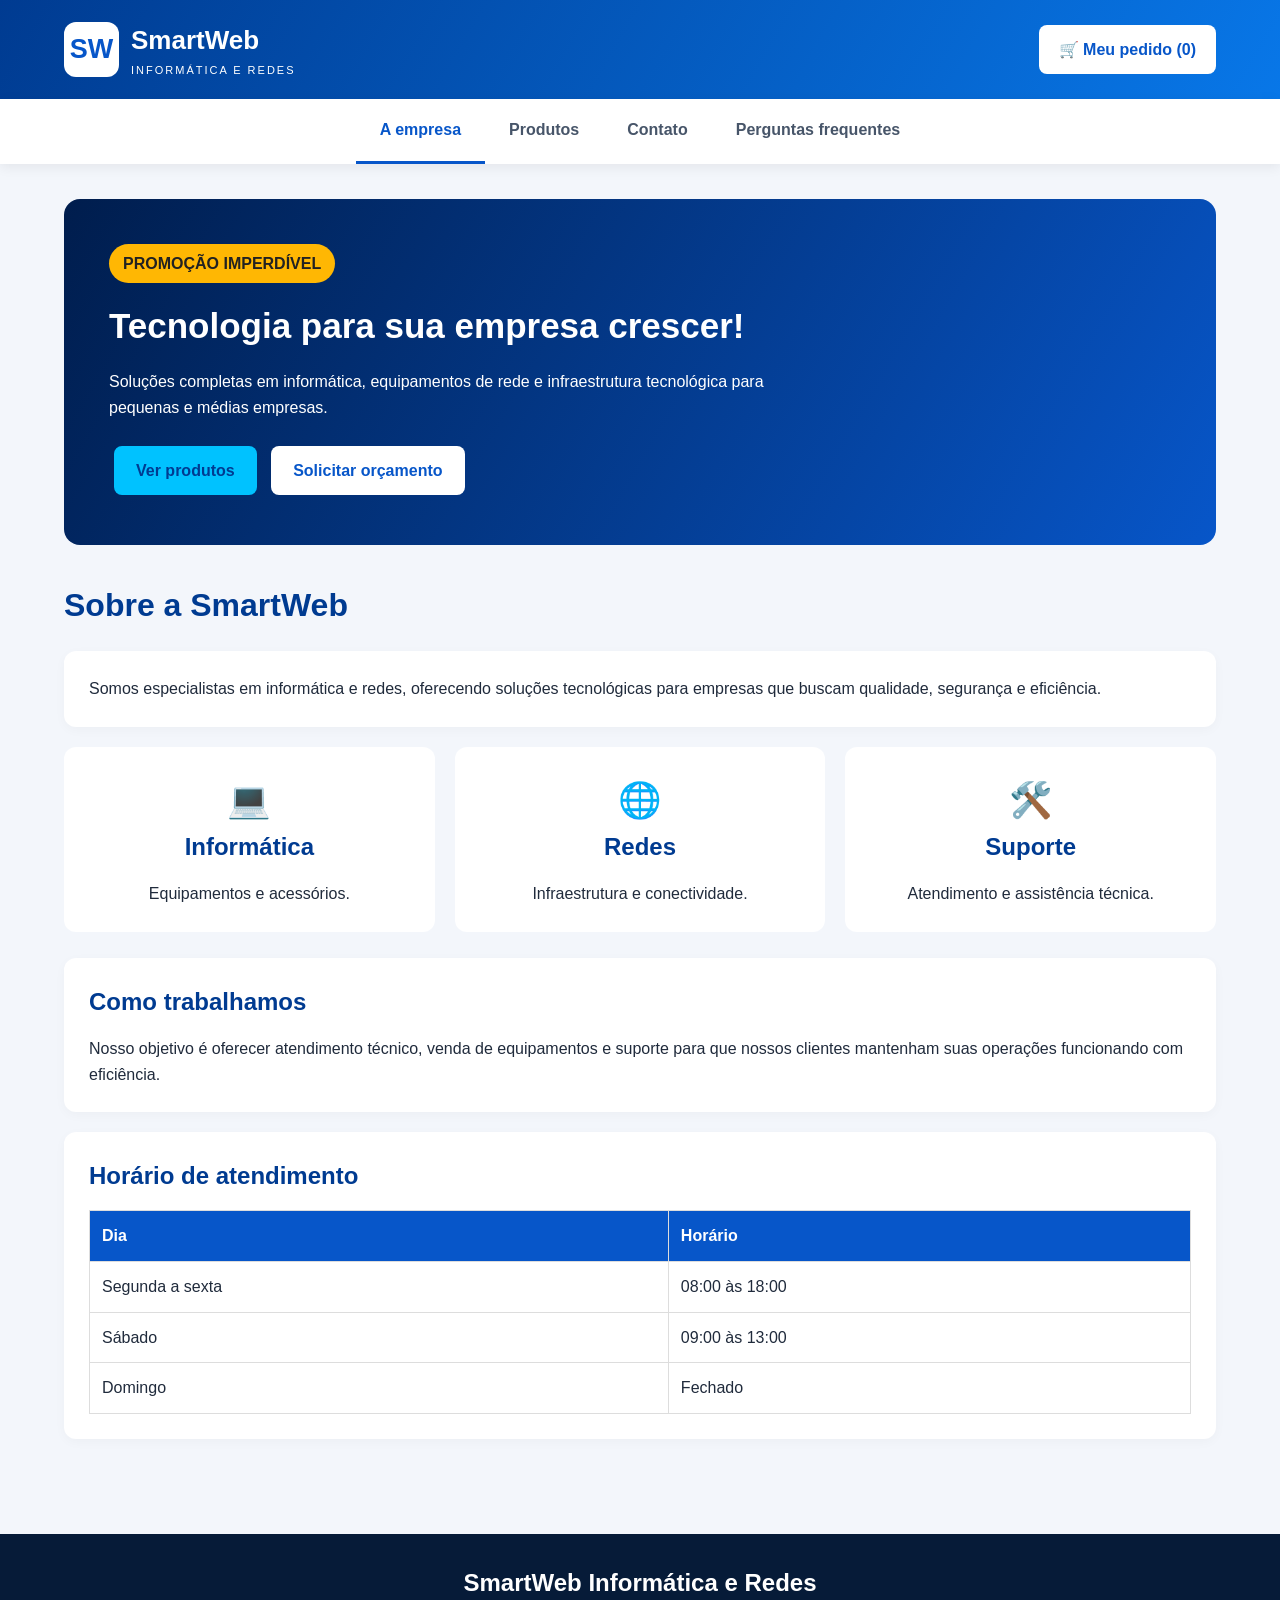
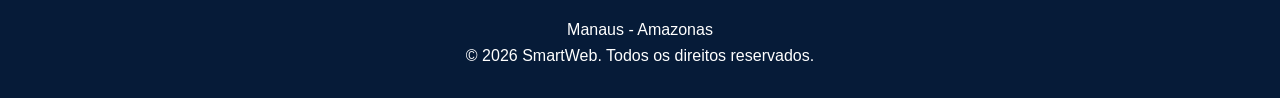
<file: index.html>
<!DOCTYPE html>
<html lang="pt-BR">

<head>
    <meta charset="UTF-8">
    <meta name="viewport" content="width=device-width, initial-scale=1.0">

    <title>SmartWeb | Informática e Redes</title>

    <meta name="description"
        content="SmartWeb Informática e Redes. Soluções tecnológicas, equipamentos e infraestrutura de redes em Manaus.">

    <style>

        /* =========================
           CONFIGURAÇÕES GERAIS
        ========================= */

        * {
            margin: 0;
            padding: 0;
            box-sizing: border-box;
        }

        :root {
            --primaria: #0756c9;
            --secundaria: #003b91;
            --destaque: #00c2ff;
            --fundo: #f3f6fb;
            --texto: #202b3c;
            --branco: #ffffff;
            --verde: #16a34a;
            --vermelho: #dc2626;
        }

        body {
            font-family: Arial, Helvetica, sans-serif;
            background: var(--fundo);
            color: var(--texto);
            line-height: 1.6;
        }

        button,
        input,
        textarea,
        select {
            font: inherit;
        }

        button {
            cursor: pointer;
        }

        .container {
            width: 90%;
            max-width: 1200px;
            margin: auto;
        }

        /* =========================
           CABEÇALHO
        ========================= */

        .topo {
            background: linear-gradient(
                120deg,
                #003b91,
                #0877e8
            );

            color: white;
            padding: 20px 0;
        }

        .topo-conteudo {
            display: flex;
            align-items: center;
            justify-content: space-between;
            gap: 20px;
        }

        .marca {
            display: flex;
            align-items: center;
            gap: 12px;
        }

        .logo {
            width: 55px;
            height: 55px;
            border-radius: 12px;
            background: white;
            color: var(--primaria);
            display: grid;
            place-items: center;
            font-size: 27px;
            font-weight: bold;
        }

        .logo-titulo {
            font-size: 26px;
            font-weight: bold;
        }

        .logo-subtitulo {
            display: block;
            font-size: 11px;
            letter-spacing: 2px;
        }

        .btn-pedido {
            background: white;
            color: var(--primaria);
            border: none;
            padding: 12px 20px;
            border-radius: 8px;
            font-weight: bold;
        }

        .btn-pedido:hover {
            background: #e5efff;
        }

        /* =========================
           MENU
        ========================= */

        nav {
            background: white;
            box-shadow: 0 3px 12px #00000012;
        }

        .menu-abas {
            display: flex;
            justify-content: center;
            flex-wrap: wrap;
            list-style: none;
        }

        .menu-abas button {
            background: transparent;
            border: none;
            padding: 18px 24px;
            font-weight: bold;
            color: #475569;
            border-bottom: 3px solid transparent;
        }

        .menu-abas button:hover,
        .menu-abas button.ativo {
            color: var(--primaria);
            border-bottom-color: var(--primaria);
        }

        /* =========================
           CONTEÚDO
        ========================= */

        main {
            min-height: 650px;
            padding: 35px 0;
        }

        .aba {
            display: none;
            animation: aparecer .3s ease;
        }

        .aba.ativa {
            display: block;
        }

        @keyframes aparecer {
            from {
                opacity: 0;
                transform: translateY(10px);
            }

            to {
                opacity: 1;
                transform: translateY(0);
            }
        }

        h1 {
            font-size: 32px;
            margin-bottom: 20px;
            color: var(--secundaria);
        }

        h2 {
            margin-bottom: 15px;
            color: var(--secundaria);
        }

        /* =========================
           BANNER PROMOCIONAL
        ========================= */

        .banner {
            background: linear-gradient(
                120deg,
                #001d4d,
                #0756c9
            );

            color: white;
            padding: 45px;
            border-radius: 16px;
            margin-bottom: 35px;
        }

        .banner h1 {
            color: white;
            font-size: 35px;
            margin: 15px 0;
        }

        .banner p {
            max-width: 700px;
            margin-bottom: 20px;
        }

        .badge {
            display: inline-block;
            background: #ffb703;
            color: #222;
            padding: 7px 14px;
            border-radius: 20px;
            font-weight: bold;
        }

        .botao {
            border: none;
            padding: 12px 22px;
            border-radius: 8px;
            font-weight: bold;
            margin: 5px;
        }

        .botao-primario {
            background: var(--destaque);
            color: #003b91;
        }

        .botao-secundario {
            background: white;
            color: var(--primaria);
        }

        /* =========================
           EMPRESA
        ========================= */

        .cartao-info {
            background: white;
            padding: 25px;
            border-radius: 12px;
            margin-bottom: 20px;
            box-shadow: 0 3px 12px #00000008;
        }

        .grade-info {
            display: grid;
            grid-template-columns: repeat(3, 1fr);
            gap: 20px;
            margin-top: 20px;
        }

        .info-item {
            background: white;
            padding: 25px;
            border-radius: 12px;
            text-align: center;
        }

        .info-item span {
            font-size: 35px;
        }

        .tabela-horarios {
            width: 100%;
            border-collapse: collapse;
        }

        .tabela-horarios th,
        .tabela-horarios td {
            border: 1px solid #ddd;
            padding: 12px;
            text-align: left;
        }

        .tabela-horarios th {
            background: var(--primaria);
            color: white;
        }

        /* =========================
           CATÁLOGO
        ========================= */

        .controles {
            background: white;
            padding: 20px;
            border-radius: 12px;
            display: grid;
            grid-template-columns: 2fr 1fr 1fr;
            gap: 15px;
            margin-bottom: 25px;
        }

        .controles input,
        .controles select {
            width: 100%;
            padding: 12px;
            border: 1px solid #cbd5e1;
            border-radius: 7px;
            margin-top: 5px;
        }

        .grade-produtos {
            display: grid;
            grid-template-columns: repeat(3, 1fr);
            gap: 22px;
        }

        .produto {
            background: white;
            border-radius: 12px;
            padding: 20px;
            box-shadow: 0 3px 15px #00000010;
            transition: .3s;
        }

        .produto:hover {
            transform: translateY(-5px);
            box-shadow: 0 8px 20px #00000018;
        }

        .produto-imagem {
            height: 150px;
            background: #eaf2ff;
            border-radius: 10px;
            display: grid;
            place-items: center;
            font-size: 65px;
            margin-bottom: 15px;
        }

        .produto h3 {
            color: var(--secundaria);
            margin-bottom: 8px;
        }

        .categoria {
            display: inline-block;
            background: #e0edff;
            color: var(--primaria);
            padding: 4px 10px;
            border-radius: 20px;
            font-size: 12px;
            margin-bottom: 10px;
        }

        .preco {
            font-size: 23px;
            color: var(--verde);
            font-weight: bold;
            margin: 15px 0;
        }

        .btn-adicionar {
            background: var(--primaria);
            color: white;
            border: none;
            width: 100%;
            padding: 12px;
            border-radius: 7px;
            font-weight: bold;
        }

        .btn-adicionar:hover {
            background: var(--secundaria);
        }

        /* =========================
           RESUMO DO PEDIDO
        ========================= */

        .resumo {
            background: white;
            padding: 20px;
            border-radius: 12px;
            margin-top: 30px;
            display: flex;
            justify-content: space-between;
            align-items: center;
            flex-wrap: wrap;
            gap: 15px;
        }

        /* =========================
           CONTATO
        ========================= */

        .contato-layout {
            display: grid;
            grid-template-columns: 2fr 1fr;
            gap: 25px;
        }

        form,
        .canais {
            background: white;
            padding: 25px;
            border-radius: 12px;
        }

        .campo {
            margin-bottom: 18px;
        }

        .campo label {
            display: block;
            font-weight: bold;
            margin-bottom: 7px;
        }

        .campo input,
        .campo textarea {
            width: 100%;
            padding: 12px;
            border: 1px solid #cbd5e1;
            border-radius: 7px;
        }

        .campo textarea {
            min-height: 120px;
            resize: vertical;
        }

        .erro {
            color: var(--vermelho);
            font-size: 13px;
        }

        .btn-enviar {
            background: var(--primaria);
            color: white;
            border: none;
            padding: 13px 25px;
            border-radius: 7px;
        }

        .canais ul {
            list-style: none;
        }

        .canais li {
            padding: 12px 0;
            border-bottom: 1px solid #eee;
        }

        .btn-copiar {
            color: var(--primaria);
            border: none;
            background: transparent;
            margin-left: 8px;
        }

        /* =========================
           FAQ
        ========================= */

        .faq-item {
            background: white;
            padding: 20px;
            border-radius: 10px;
            margin-bottom: 12px;
        }

        .faq-item summary {
            cursor: pointer;
            font-weight: bold;
            color: var(--secundaria);
        }

        .faq-item p {
            margin-top: 12px;
        }

        /* =========================
           CARRINHO
        ========================= */

        .backdrop {
            position: fixed;
            inset: 0;
            background: #0009;
            z-index: 10;
        }

        .carrinho {
            position: fixed;
            right: 0;
            top: 0;
            width: 380px;
            max-width: 100%;
            height: 100vh;
            background: white;
            z-index: 11;
            padding: 25px;
            overflow-y: auto;
            box-shadow: -5px 0 20px #0002;
        }

        .carrinho-topo {
            display: flex;
            justify-content: space-between;
            align-items: center;
            margin-bottom: 25px;
        }

        .btn-fechar {
            border: none;
            background: transparent;
            font-size: 25px;
        }

        .item-carrinho {
            padding: 15px 0;
            border-bottom: 1px solid #ddd;
        }

        .item-carrinho button {
            background: #fee2e2;
            color: #b91c1c;
            border: none;
            padding: 6px 10px;
            border-radius: 5px;
            margin-top: 8px;
        }

        .total-carrinho {
            font-size: 22px;
            margin: 25px 0;
        }

        .btn-finalizar {
            width: 100%;
            background: var(--verde);
            color: white;
            border: none;
            padding: 13px;
            border-radius: 8px;
            font-weight: bold;
        }

        .btn-limpar {
            width: 100%;
            background: #fee2e2;
            color: #b91c1c;
            border: none;
            padding: 12px;
            border-radius: 8px;
            margin-top: 10px;
        }

        [hidden] {
            display: none !important;
        }

        /* =========================
           RODAPÉ
        ========================= */

        footer {
            background: #061b38;
            color: white;
            text-align: center;
            padding: 30px 15px;
            margin-top: 40px;
        }

        /* =========================
           RESPONSIVIDADE
        ========================= */

        @media(max-width: 850px) {

            .grade-produtos {
                grid-template-columns: repeat(2, 1fr);
            }

            .controles {
                grid-template-columns: 1fr;
            }

            .grade-info {
                grid-template-columns: 1fr;
            }

        }

        @media(max-width: 600px) {

            .topo-conteudo {
                flex-direction: column;
            }

            .menu-abas button {
                padding: 12px;
                font-size: 13px;
            }

            .banner {
                padding: 25px;
            }

            .banner h1 {
                font-size: 26px;
            }

            .grade-produtos {
                grid-template-columns: 1fr;
            }

            .contato-layout {
                grid-template-columns: 1fr;
            }

            .resumo {
                flex-direction: column;
                align-items: flex-start;
            }

        }

    </style>
</head>

<body>

    <!-- CABEÇALHO -->

    <header class="topo">

        <div class="container topo-conteudo">

            <div class="marca">

                <div class="logo">SW</div>

                <div>
                    <div class="logo-titulo">SmartWeb</div>
                    <span class="logo-subtitulo">
                        INFORMÁTICA E REDES
                    </span>
                </div>

            </div>

            <button class="btn-pedido" id="abrir-carrinho">
                🛒 Meu pedido (<span id="quantidade">0</span>)
            </button>

        </div>

    </header>

    <!-- MENU -->

    <nav aria-label="Navegação principal">

        <ul class="menu-abas">

            <li>
                <button class="ativo" data-aba="empresa">
                    A empresa
                </button>
            </li>

            <li>
                <button data-aba="produtos">
                    Produtos
                </button>
            </li>

            <li>
                <button data-aba="contato">
                    Contato
                </button>
            </li>

            <li>
                <button data-aba="faq">
                    Perguntas frequentes
                </button>
            </li>

        </ul>

    </nav>

    <main class="container">

        <!-- EMPRESA -->

        <section class="aba ativa" id="empresa">

            <div class="banner">

                <span class="badge">
                    PROMOÇÃO IMPERDÍVEL
                </span>

                <h1>
                    Tecnologia para sua empresa crescer!
                </h1>

                <p>
                    Soluções completas em informática,
                    equipamentos de rede e infraestrutura
                    tecnológica para pequenas e médias empresas.
                </p>

                <button class="botao botao-primario"
                    data-ir="produtos">
                    Ver produtos
                </button>

                <button class="botao botao-secundario"
                    data-ir="contato">
                    Solicitar orçamento
                </button>

            </div>

            <h1>Sobre a SmartWeb</h1>

            <div class="cartao-info">

                <p>
                    Somos especialistas em informática e redes,
                    oferecendo soluções tecnológicas para
                    empresas que buscam qualidade, segurança
                    e eficiência.
                </p>

            </div>

            <div class="grade-info">

                <div class="info-item">
                    <span>💻</span>
                    <h2>Informática</h2>
                    <p>Equipamentos e acessórios.</p>
                </div>

                <div class="info-item">
                    <span>🌐</span>
                    <h2>Redes</h2>
                    <p>Infraestrutura e conectividade.</p>
                </div>

                <div class="info-item">
                    <span>🛠️</span>
                    <h2>Suporte</h2>
                    <p>Atendimento e assistência técnica.</p>
                </div>

            </div>

            <br>

            <div class="cartao-info">

                <h2>Como trabalhamos</h2>

                <p>
                    Nosso objetivo é oferecer atendimento técnico,
                    venda de equipamentos e suporte para que
                    nossos clientes mantenham suas operações
                    funcionando com eficiência.
                </p>

            </div>

            <div class="cartao-info">

                <h2>Horário de atendimento</h2>

                <table class="tabela-horarios">

                    <thead>
                        <tr>
                            <th>Dia</th>
                            <th>Horário</th>
                        </tr>
                    </thead>

                    <tbody>
                        <tr>
                            <td>Segunda a sexta</td>
                            <td>08:00 às 18:00</td>
                        </tr>

                        <tr>
                            <td>Sábado</td>
                            <td>09:00 às 13:00</td>
                        </tr>

                        <tr>
                            <td>Domingo</td>
                            <td>Fechado</td>
                        </tr>
                    </tbody>

                </table>

            </div>

        </section>

        <!-- PRODUTOS -->

        <section class="aba" id="produtos">

            <h1>Catálogo de produtos</h1>

            <div class="controles">

                <div>
                    <label for="busca">Buscar produto</label>
                    <input type="search"
                        id="busca"
                        placeholder="Digite o nome do produto">
                </div>

                <div>
                    <label for="categoria">Categoria</label>

                    <select id="categoria">

                        <option value="todos">Todas</option>
                        <option value="Redes">Redes</option>
                        <option value="Informática">Informática</option>
                        <option value="Acessórios">Acessórios</option>

                    </select>
                </div>

                <div>
                    <label for="ordenar">Ordenar por</label>

                    <select id="ordenar">

                        <option value="relevancia">Relevância</option>
                        <option value="menor">Menor preço</option>
                        <option value="maior">Maior preço</option>

                    </select>
                </div>

            </div>

            <p id="resultado-busca" aria-live="polite"></p>

            <div class="grade-produtos" id="lista-produtos"></div>

            <div class="resumo">

                <span>
                    🛒 <span id="resumo-quantidade">0</span>
                    itens no pedido
                </span>

                <strong>
                    Total: <span id="resumo-total">R$ 0,00</span>
                </strong>

                <button class="botao botao-primario"
                    id="ver-pedido">
                    Ver pedido
                </button>

            </div>

        </section>

        <!-- CONTATO -->

        <section class="aba" id="contato">

            <h1>Entre em contato</h1>

            <div class="contato-layout">

                <form id="form-contato">

                    <div class="campo">

                        <label for="nome">Nome *</label>

                        <input type="text"
                            id="nome"
                            required>

                        <span class="erro" id="erro-nome"></span>

                    </div>

                    <div class="campo">

                        <label for="email">E-mail *</label>

                        <input type="email"
                            id="email"
                            required>

                        <span class="erro" id="erro-email"></span>

                    </div>

                    <div class="campo">

                        <label for="mensagem">Mensagem *</label>

                        <textarea id="mensagem"
                            required></textarea>

                        <span class="erro"
                            id="erro-mensagem"></span>

                    </div>

                    <button class="btn-enviar" type="submit">
                        Enviar mensagem
                    </button>

                    <p id="resultado-form"
                        aria-live="polite"></p>

                </form>

                <aside class="canais">

                    <h2>Nossos canais</h2>

                    <ul>

                        <li>
                            📱 <span id="telefone">
                                (92) 99999-0000
                            </span>

                            <button class="btn-copiar"
                                data-copiar="telefone">
                                Copiar
                            </button>
                        </li>

                        <li>
                            ☎️ <span id="fixo">
                                (92) 3333-0000
                            </span>

                            <button class="btn-copiar"
                                data-copiar="fixo">
                                Copiar
                            </button>
                        </li>

                        <li>
                            ✉️ <span id="email-contato">
                                contato@smartwebinformatica.com.br
                            </span>

                            <button class="btn-copiar"
                                data-copiar="email-contato">
                                Copiar
                            </button>
                        </li>

                    </ul>

                    <p id="aviso-copia"
                        aria-live="polite"></p>

                </aside>

            </div>

        </section>

        <!-- FAQ -->

        <section class="aba" id="faq">

            <h1>Perguntas frequentes</h1>

            <p>
                Clique em uma pergunta para visualizar a resposta.
            </p>

            <br>

            <details class="faq-item">

                <summary>
                    Vocês fazem instalação de redes?
                </summary>

                <p>
                    Sim! Realizamos projetos e instalações
                    de infraestrutura de redes.
                </p>

            </details>

            <details class="faq-item">

                <summary>
                    Qual o prazo de entrega?
                </summary>

                <p>
                    O prazo depende da disponibilidade
                    do produto em estoque.
                </p>

            </details>

            <details class="faq-item">

                <summary>
                    Vocês emitem orçamento formal?
                </summary>

                <p>
                    Sim! Emitimos orçamentos formais
                    com condições de pagamento.
                </p>

            </details>

            <details class="faq-item">

                <summary>
                    Vocês atendem empresas?
                </summary>

                <p>
                    Sim! Nosso atendimento é direcionado
                    principalmente a pequenas e médias empresas.
                </p>

            </details>

            <details class="faq-item">

                <summary>
                    Os produtos possuem garantia?
                </summary>

                <p>
                    Sim! A garantia varia conforme
                    o fabricante e o produto adquirido.
                </p>

            </details>

            <details class="faq-item">

                <summary>
                    Posso solicitar atendimento técnico?
                </summary>

                <p>
                    Sim! Entre em contato para consultar
                    os serviços disponíveis.
                </p>

            </details>

            <details class="faq-item">

                <summary>
                    Vocês trabalham com equipamentos de rede?
                </summary>

                <p>
                    Sim! Trabalhamos com switches,
                    roteadores, cabos e acessórios.
                </p>

            </details>

            <details class="faq-item">

                <summary>
                    Como posso solicitar um pedido?
                </summary>

                <p>
                    Acesse o catálogo, adicione os produtos
                    desejados ao carrinho e solicite seu pedido.
                </p>

            </details>

        </section>

    </main>

    <!-- RODAPÉ -->

    <footer>

        <h2 style="color:white">SmartWeb Informática e Redes</h2>

        <p>Manaus - Amazonas</p>

        <p>
            © <span id="ano"></span>
            SmartWeb. Todos os direitos reservados.
        </p>

    </footer>

    <!-- CARRINHO -->

    <div class="backdrop"
        id="backdrop"
        hidden>
    </div>

    <aside class="carrinho"
        id="carrinho"
        role="dialog"
        aria-modal="true"
        aria-labelledby="titulo-carrinho"
        hidden>

        <div class="carrinho-topo">

            <h2 id="titulo-carrinho">Meu pedido</h2>

            <button class="btn-fechar"
                id="fechar-carrinho"
                aria-label="Fechar carrinho">
                ✕
            </button>

        </div>

        <div id="itens-carrinho"></div>

        <div class="total-carrinho">

            Total:
            <strong id="total-carrinho">
                R$ 0,00
            </strong>

        </div>

        <button class="btn-finalizar"
            id="finalizar">
            Solicitar pedido
        </button>

        <button class="btn-limpar"
            id="limpar">
            Limpar pedido
        </button>

    </aside>

    <script>

        /* =========================
           DADOS DOS PRODUTOS
        ========================= */

        const produtos = [

            {
                id: 1,
                nome: "Switch Gigabit 24 portas",
                categoria: "Redes",
                preco: 899.90,
                icone: "🌐",
                descricao: "Switch para infraestrutura de rede."
            },

            {
                id: 2,
                nome: "Roteador Wi-Fi 6",
                categoria: "Redes",
                preco: 459.90,
                icone: "📡",
                descricao: "Conectividade sem fio de alta velocidade."
            },

            {
                id: 3,
                nome: "Access Point",
                categoria: "Redes",
                preco: 349.90,
                icone: "📶",
                descricao: "Ponto de acesso para redes sem fio."
            },

            {
                id: 4,
                nome: "Teclado USB",
                categoria: "Informática",
                preco: 79.90,
                icone: "⌨️",
                descricao: "Teclado para computadores."
            },

            {
                id: 5,
                nome: "Mouse óptico",
                categoria: "Acessórios",
                preco: 39.90,
                icone: "🖱️",
                descricao: "Mouse óptico com conexão USB."
            },

            {
                id: 6,
                nome: "Cabo de rede CAT6",
                categoria: "Acessórios",
                preco: 29.90,
                icone: "🔌",
                descricao: "Cabo para conexão de rede."
            },

            {
                id: 7,
                nome: "SSD 480GB",
                categoria: "Informática",
                preco: 299.90,
                icone: "💾",
                descricao: "Armazenamento de alta velocidade."
            },

            {
                id: 8,
                nome: "Memória RAM 8GB",
                categoria: "Informática",
                preco: 189.90,
                icone: "🧩",
                descricao: "Memória para computadores."
            },

            {
                id: 9,
                nome: "Conector RJ45",
                categoria: "Acessórios",
                preco: 2.50,
                icone: "🔗",
                descricao: "Conector para cabos de rede."
            }

        ];

        /* =========================
           VARIÁVEIS
        ========================= */

        let pedido = [];

        const listaProdutos =
            document.getElementById("lista-produtos");

        const carrinho =
            document.getElementById("carrinho");

        const backdrop =
            document.getElementById("backdrop");

        const formatarMoeda = valor =>
            valor.toLocaleString("pt-BR", {
                style: "currency",
                currency: "BRL"
            });

        /* =========================
           NAVEGAÇÃO
        ========================= */

        function abrirAba(nome) {

            document.querySelectorAll(".aba").forEach(aba => {
                aba.classList.remove("ativa");
            });

            document.querySelectorAll(".menu-abas button").forEach(botao => {
                botao.classList.remove("ativo");
            });

            document.getElementById(nome).classList.add("ativa");

            const botao = document.querySelector(
                `[data-aba="${nome}"]`
            );

            if (botao) {
                botao.classList.add("ativo");
            }

            window.scrollTo({
                top: 0,
                behavior: "smooth"
            });

        }

        document.querySelectorAll("[data-aba]").forEach(botao => {

            botao.addEventListener("click", () => {
                abrirAba(botao.dataset.aba);
            });

        });

        document.querySelectorAll("[data-ir]").forEach(botao => {

            botao.addEventListener("click", () => {
                abrirAba(botao.dataset.ir);
            });

        });

        /* =========================
           EXIBIR PRODUTOS
        ========================= */

        function mostrarProdutos() {

            const busca = document
                .getElementById("busca")
                .value.toLowerCase();

            const categoria = document
                .getElementById("categoria")
                .value;

            const ordenar = document
                .getElementById("ordenar")
                .value;

            let filtrados = produtos.filter(produto => {

                const nomeEncontrado =
                    produto.nome.toLowerCase().includes(busca);

                const categoriaEncontrada =
                    categoria === "todos" ||
                    produto.categoria === categoria;

                return nomeEncontrado && categoriaEncontrada;

            });

            if (ordenar === "menor") {
                filtrados.sort((a, b) => a.preco - b.preco);
            }

            if (ordenar === "maior") {
                filtrados.sort((a, b) => b.preco - a.preco);
            }

            document.getElementById("resultado-busca").textContent =
                `${filtrados.length} produto(s) encontrado(s).`;

            listaProdutos.innerHTML = "";

            filtrados.forEach(produto => {

                const card = document.createElement("article");

                card.className = "produto";

                const imagem = document.createElement("div");
                imagem.className = "produto-imagem";
                imagem.setAttribute("aria-hidden", "true");
                imagem.textContent = produto.icone;

                const titulo = document.createElement("h3");
                titulo.textContent = produto.nome;

                const categoriaElemento = document.createElement("span");
                categoriaElemento.className = "categoria";
                categoriaElemento.textContent = produto.categoria;

                const descricao = document.createElement("p");
                descricao.textContent = produto.descricao;

                const preco = document.createElement("p");
                preco.className = "preco";
                preco.textContent = formatarMoeda(produto.preco);

                const botao = document.createElement("button");
                botao.className = "btn-adicionar";
                botao.textContent = "Adicionar ao pedido";

                botao.addEventListener("click", () => {
                    adicionarProduto(produto.id);
                });

                card.append(
                    imagem,
                    titulo,
                    categoriaElemento,
                    descricao,
                    preco,
                    botao
                );

                listaProdutos.appendChild(card);

            });

        }

        document.getElementById("busca")
            .addEventListener("input", mostrarProdutos);

        document.getElementById("categoria")
            .addEventListener("change", mostrarProdutos);

        document.getElementById("ordenar")
            .addEventListener("change", mostrarProdutos);

        /* =========================
           ADICIONAR PRODUTO
        ========================= */

        function adicionarProduto(id) {

            const produto = produtos.find(p => p.id === id);

            const existente = pedido.find(p => p.id === id);

            if (existente) {
                existente.quantidade++;
            } else {
                pedido.push({
                    ...produto,
                    quantidade: 1
                });
            }

            atualizarCarrinho();

        }

        /* =========================
           REMOVER PRODUTO
        ========================= */

        function removerProduto(id) {

            pedido = pedido.filter(p => p.id !== id);

            atualizarCarrinho();

        }

        /* =========================
           ATUALIZAR CARRINHO
        ========================= */

        function atualizarCarrinho() {

            const quantidade = pedido.reduce(
                (total, produto) => total + produto.quantidade,
                0
            );

            const total = pedido.reduce(
                (soma, produto) =>
                    soma + produto.preco * produto.quantidade,
                0
            );

            document.getElementById("quantidade").textContent =
                quantidade;

            document.getElementById("resumo-quantidade").textContent =
                quantidade;

            document.getElementById("resumo-total").textContent =
                formatarMoeda(total);

            document.getElementById("total-carrinho").textContent =
                formatarMoeda(total);

            const lista = document.getElementById("itens-carrinho");

            lista.innerHTML = "";

            if (pedido.length === 0) {

                lista.textContent = "Seu pedido está vazio.";

            }

            pedido.forEach(produto => {

                const item = document.createElement("div");
                item.className = "item-carrinho";

                const nome = document.createElement("strong");
                nome.textContent = produto.nome;

                const detalhes = document.createElement("p");
                detalhes.textContent =
                    `${produto.quantidade} x ${formatarMoeda(produto.preco)}`;

                const botao = document.createElement("button");
                botao.textContent = "Remover";

                botao.addEventListener("click", () => {
                    removerProduto(produto.id);
                });

                item.append(nome, detalhes, botao);

                lista.appendChild(item);

            });

        }

        /* =========================
           ABRIR E FECHAR CARRINHO
        ========================= */

        function abrirCarrinho() {

            carrinho.hidden = false;
            backdrop.hidden = false;

            document.getElementById("abrir-carrinho")
                .setAttribute("aria-expanded", "true");

            document.getElementById("fechar-carrinho")
                .focus();

        }

        function fecharCarrinho() {

            carrinho.hidden = true;
            backdrop.hidden = true;

            document.getElementById("abrir-carrinho")
                .setAttribute("aria-expanded", "false");

            document.getElementById("abrir-carrinho")
                .focus();

        }

        document.getElementById("abrir-carrinho")
            .addEventListener("click", abrirCarrinho);

        document.getElementById("ver-pedido")
            .addEventListener("click", abrirCarrinho);

        document.getElementById("fechar-carrinho")
            .addEventListener("click", fecharCarrinho);

        backdrop.addEventListener("click", fecharCarrinho);

        document.addEventListener("keydown", evento => {

            if (evento.key === "Escape" && !carrinho.hidden) {
                fecharCarrinho();
            }

        });

        /* =========================
           LIMPAR PEDIDO
        ========================= */

        document.getElementById("limpar")
            .addEventListener("click", () => {

                if (pedido.length === 0) return;

                if (confirm("Deseja realmente limpar seu pedido?")) {

                    pedido = [];

                    atualizarCarrinho();

                }

            });

        /* =========================
           FINALIZAR PEDIDO
        ========================= */

        document.getElementById("finalizar")
            .addEventListener("click", () => {

                if (pedido.length === 0) {

                    alert("Adicione produtos ao pedido primeiro.");

                    return;

                }

                const total = pedido.reduce(
                    (soma, produto) =>
                        soma + produto.preco * produto.quantidade,
                    0
                );

                let mensagem = "Olá! Gostaria de solicitar um orçamento:\n\n";

                pedido.forEach(produto => {

                    mensagem +=
                        `${produto.nome} - Quantidade: ${produto.quantidade}\n`;

                });

                mensagem += `\nTotal: ${formatarMoeda(total)}`;

                mensagem += "\n\nAguardo retorno!";

                const telefone = "5592999990000";

                const url =
                    `https://wa.me/${telefone}?text=${encodeURIComponent(mensagem)}`;

                window.open(url, "_blank", "noopener,noreferrer");

            });

        /* =========================
           FORMULÁRIO DE CONTATO
        ========================= */

        document.getElementById("form-contato")
            .addEventListener("submit", evento => {

                evento.preventDefault();

                const nome =
                    document.getElementById("nome").value.trim();

                const email =
                    document.getElementById("email").value.trim();

                const mensagem =
                    document.getElementById("mensagem").value.trim();

                let valido = true;

                document.querySelectorAll(".erro").forEach(elemento => {
                    elemento.textContent = "";
                });

                if (nome.length < 3) {

                    document.getElementById("erro-nome")
                        .textContent = "Informe um nome válido.";

                    valido = false;

                }

                if (!/^[^\s@]+@[^\s@]+\.[^\s@]+$/.test(email)) {

                    document.getElementById("erro-email")
                        .textContent = "Informe um e-mail válido.";

                    valido = false;

                }

                if (mensagem.length < 10) {

                    document.getElementById("erro-mensagem")
                        .textContent = "A mensagem deve ter pelo menos 10 caracteres.";

                    valido = false;

                }

                if (!valido) return;

                const assunto = encodeURIComponent(
                    "Contato pelo site SmartWeb"
                );

                const corpo = encodeURIComponent(
                    `Nome: ${nome}\nE-mail: ${email}\n\nMensagem:\n${mensagem}`
                );

                document.getElementById("resultado-form").textContent =
                    "Abrindo seu aplicativo de e-mail...";

                window.location.href =
                    `mailto:contato@smartwebinformatica.com.br?subject=${assunto}&body=${corpo}`;

            });

        /* =========================
           COPIAR CONTATOS
        ========================= */

        document.querySelectorAll("[data-copiar]")
            .forEach(botao => {

                botao.addEventListener("click", async () => {

                    const elemento = document.getElementById(
                        botao.dataset.copiar
                    );

                    try {

                        await navigator.clipboard.writeText(
                            elemento.textContent.trim()
                        );

                        document.getElementById("aviso-copia")
                            .textContent = "Informação copiada!";

                    } catch {

                        document.getElementById("aviso-copia")
                            .textContent = "Não foi possível copiar automaticamente.";

                    }

                });

            });

        /* =========================
           ANO AUTOMÁTICO
        ========================= */

        document.getElementById("ano").textContent =
            new Date().getFullYear();

        /* =========================
           INICIALIZAÇÃO
        ========================= */

        mostrarProdutos();

        atualizarCarrinho();

    </script>

</body>
</html>
</file>
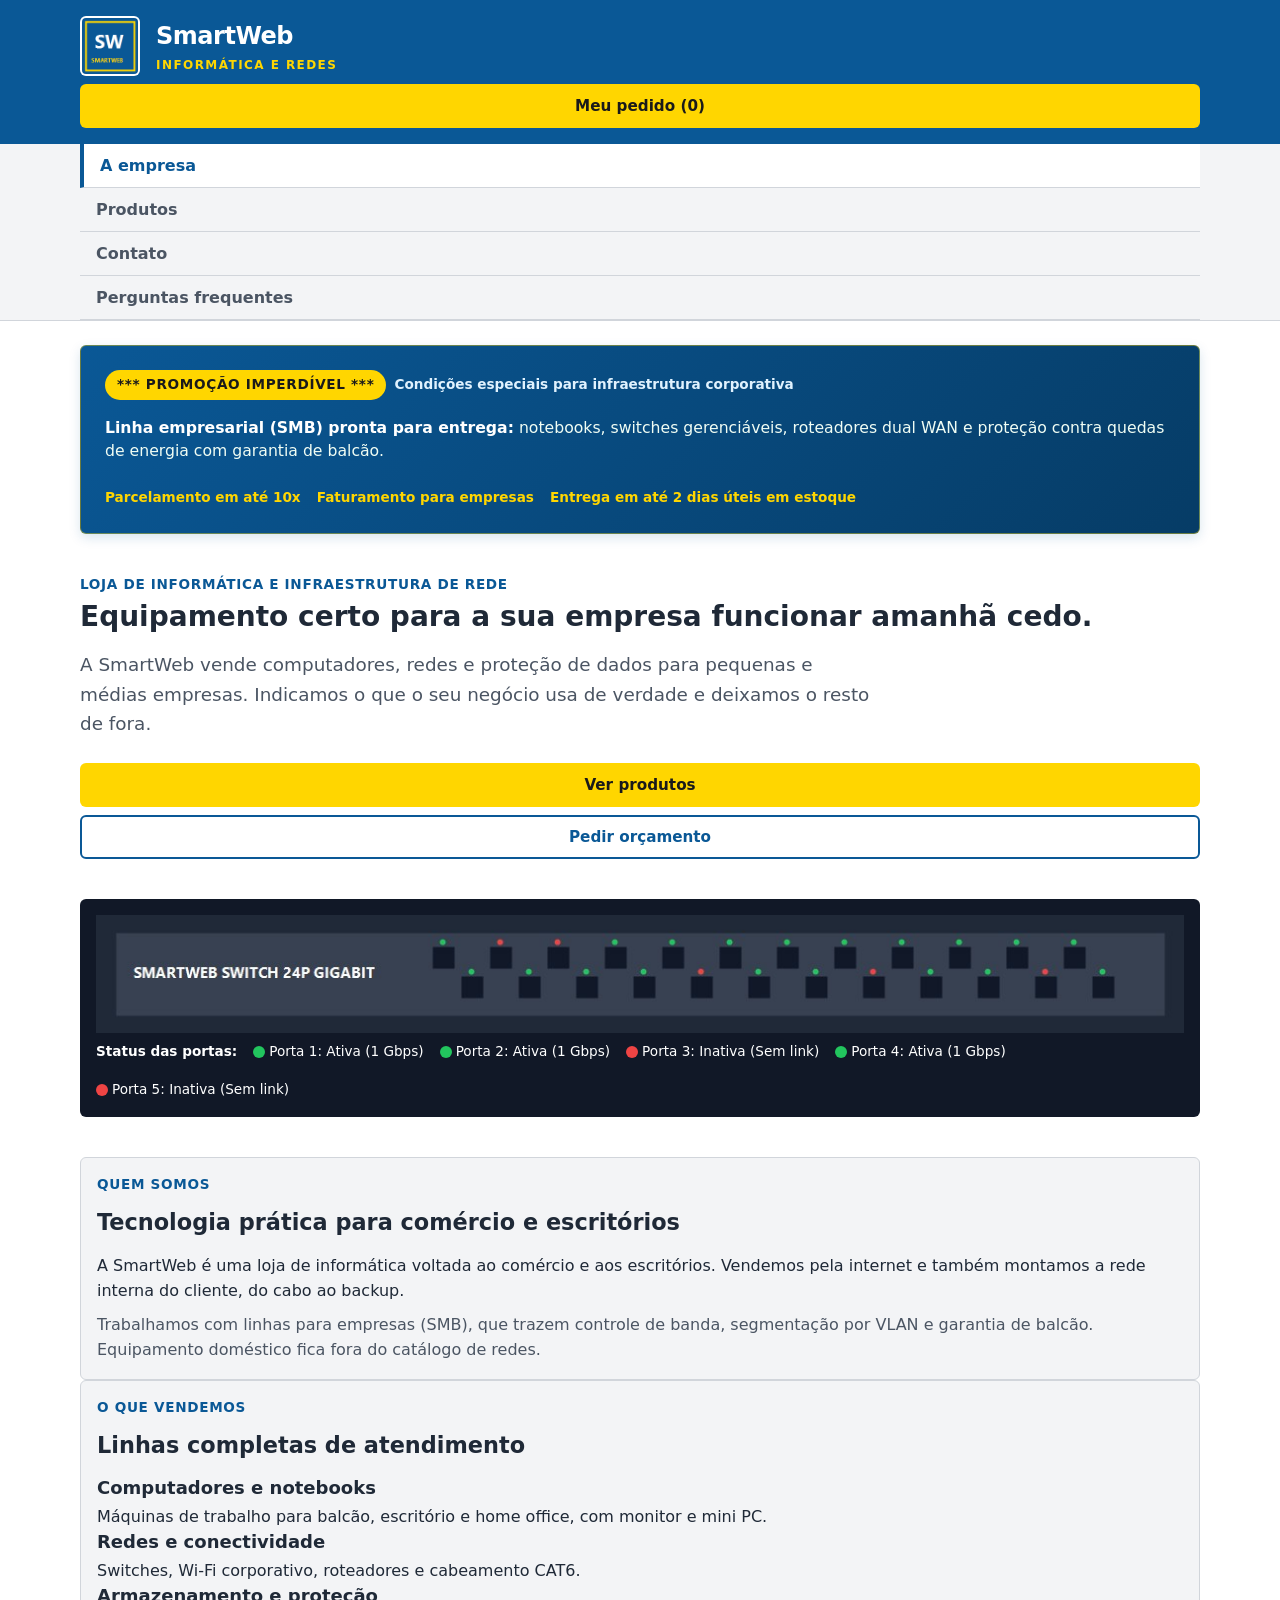
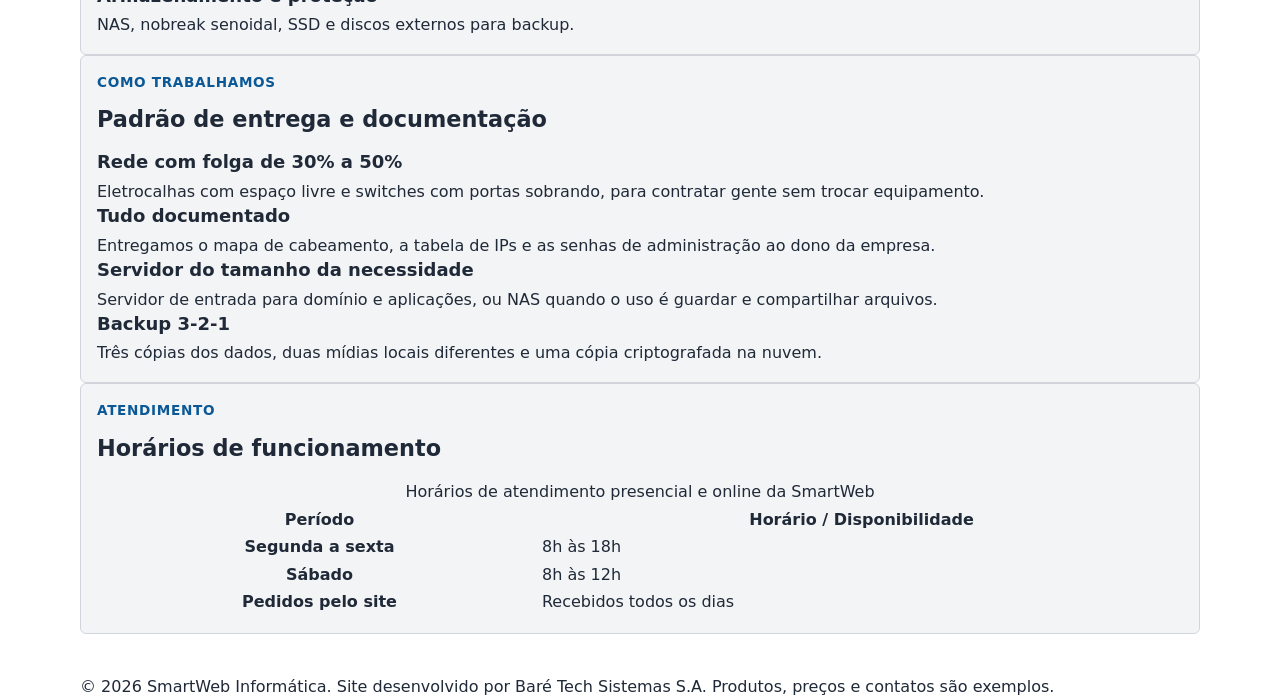
<file: smartwebinformatica-desafio.html>
<!-- ==========================================================================
  PROJETO: Desafio Resgate da SmartWeb
  DISCIPLINA: Desenvolvimento Web I - 2º Período
  FACULDADE: Senac AM - FATESE | Prof. João Marcos Aires Duarte
  AUTORIA: Equipe EQ01 (Desafio do Grupo: Ordenação de Preços)
  ARQUIVO: smartwebinformatica-desafio.html (HTML5 Semântico e Acessível)
  ========================================================================== -->
<!DOCTYPE html>
<html lang="pt-BR">
<head>
  <meta charset="UTF-8">
  <meta name="viewport" content="width=device-width, initial-scale=1.0">
  <title>SmartWeb Informática e Redes — Soluções Corporativas</title>
  <link rel="stylesheet" href="staly.css">
</head>
<body>
  <a href="#conteudo-principal" class="skip-link">Pular para o conteúdo principal</a>

  <header class="topo">
    <div class="container topo-conteudo">
      <div class="marca">
        <img
          src="logo.png"
          alt="Logotipo da SmartWeb Informática e Redes"
          class="logo-img"
          width="60"
          height="60"
        >
        <div>
          <span class="logo-titulo">SmartWeb</span>
          <span class="logo-subtitulo">INFORMÁTICA E REDES</span>
        </div>
      </div>

      <button
        type="button"
        id="btn-meu-pedido"
        class="btn-pedido-topo"
        data-aba="produtos"
      >
        Meu pedido (<span id="qtd" aria-live="polite">0</span>)
      </button>
    </div>
  </header>

  <nav id="menu" class="menu-principal" aria-label="Navegação principal">
    <div class="container">
      <ul class="abas-lista">
        <li>
          <button
            type="button"
            class="aba ativa"
            data-aba="empresa"
            aria-pressed="true"
            aria-current="page"
          >
            A empresa
          </button>
        </li>
        <li>
          <button
            type="button"
            class="aba"
            data-aba="produtos"
            aria-pressed="false"
          >
            Produtos
          </button>
        </li>
        <li>
          <button
            type="button"
            class="aba"
            data-aba="contato"
            aria-pressed="false"
          >
            Contato
          </button>
        </li>
        <li>
          <button
            type="button"
            class="aba"
            data-aba="faq"
            aria-pressed="false"
          >
            Perguntas frequentes
          </button>
        </li>
      </ul>
    </div>
  </nav>

  <main id="conteudo-principal" class="conteudo-principal container">
    <!-- SEÇÃO 1: A EMPRESA -->
    <section id="empresa" class="secao-aba ativa" aria-labelledby="titulo-empresa">
      <aside class="banner-promocao" aria-label="Destaque promocional">
        <div class="banner-promocao-conteudo">
          <div class="banner-badge-wrapper">
            <span class="badge-promocao piscar">*** PROMOÇÃO IMPERDÍVEL ***</span>
            <span class="badge-subtitulo">Condições especiais para infraestrutura corporativa</span>
          </div>
          <p class="banner-descricao">
            <strong>Linha empresarial (SMB) pronta para entrega:</strong> notebooks, switches gerenciáveis,
            roteadores dual WAN e proteção contra quedas de energia com garantia de balcão.
          </p>
          <ul class="banner-vantagens">
            <li>Parcelamento em até 10x</li>
            <li>Faturamento para empresas</li>
            <li>Entrega em até 2 dias úteis em estoque</li>
          </ul>
        </div>
      </aside>

      <div class="hero">
        <p class="subtitulo-secao">LOJA DE INFORMÁTICA E INFRAESTRUTURA DE REDE</p>
        <h1 id="titulo-empresa">Equipamento certo para a sua empresa funcionar amanhã cedo.</h1>
        <p class="texto-destaque">
          A SmartWeb vende computadores, redes e proteção de dados para pequenas e médias empresas.
          Indicamos o que o seu negócio usa de verdade e deixamos o resto de fora.
        </p>
        <div class="hero-acoes">
          <button type="button" class="botao botao-primario" data-aba="produtos">
            Ver produtos
          </button>
          <button type="button" class="botao botao-secundario" data-aba="contato">
            Pedir orçamento
          </button>
        </div>
      </div>

      <figure class="painel-switch">
        <img
          src="switch-24-portas.jpg"
          alt="Painel frontal de um switch corporativo de 24 portas Gigabit"
          class="img-responsiva"
          width="1100"
          height="120"
        >
        <figcaption class="status-portas">
          <strong>Status das portas:</strong>
          <span class="porta-item">
            <span class="indicador verde" aria-hidden="true"></span>
            Porta 1: Ativa (1 Gbps)
          </span>
          <span class="porta-item">
            <span class="indicador verde" aria-hidden="true"></span>
            Porta 2: Ativa (1 Gbps)
          </span>
          <span class="porta-item">
            <span class="indicador vermelho" aria-hidden="true"></span>
            Porta 3: Inativa (Sem link)
          </span>
          <span class="porta-item">
            <span class="indicador verde" aria-hidden="true"></span>
            Porta 4: Ativa (1 Gbps)
          </span>
          <span class="porta-item">
            <span class="indicador vermelho" aria-hidden="true"></span>
            Porta 5: Inativa (Sem link)
          </span>
        </figcaption>
      </figure>

      <div class="blocos-institucionais">
        <section class="bloco-institucional" aria-labelledby="titulo-quem-somos">
          <p class="subtitulo-secao">QUEM SOMOS</p>
          <h2 id="titulo-quem-somos">Tecnologia prática para comércio e escritórios</h2>
          <p>
            A SmartWeb é uma loja de informática voltada ao comércio e aos escritórios. Vendemos pela
            internet e também montamos a rede interna do cliente, do cabo ao backup.
          </p>
          <p class="texto-secundario">
            Trabalhamos com linhas para empresas (SMB), que trazem controle de banda, segmentação por VLAN
            e garantia de balcão. Equipamento doméstico fica fora do catálogo de redes.
          </p>
        </section>

        <section class="bloco-institucional" aria-labelledby="titulo-o-que-vendemos">
          <p class="subtitulo-secao">O QUE VENDEMOS</p>
          <h2 id="titulo-o-que-vendemos">Linhas completas de atendimento</h2>
          <div class="grid-institucional">
            <article class="card-info">
              <h3>Computadores e notebooks</h3>
              <p>
                Máquinas de trabalho para balcão, escritório e home office, com monitor e mini PC.
              </p>
            </article>
            <article class="card-info">
              <h3>Redes e conectividade</h3>
              <p>Switches, Wi-Fi corporativo, roteadores e cabeamento CAT6.</p>
            </article>
            <article class="card-info">
              <h3>Armazenamento e proteção</h3>
              <p>NAS, nobreak senoidal, SSD e discos externos para backup.</p>
            </article>
          </div>
        </section>

        <section class="bloco-institucional" aria-labelledby="titulo-como-trabalhamos">
          <p class="subtitulo-secao">COMO TRABALHAMOS</p>
          <h2 id="titulo-como-trabalhamos">Padrão de entrega e documentação</h2>
          <div class="grid-institucional grid-duas-colunas">
            <article class="card-info">
              <h3>Rede com folga de 30% a 50%</h3>
              <p>
                Eletrocalhas com espaço livre e switches com portas sobrando, para contratar gente sem
                trocar equipamento.
              </p>
            </article>
            <article class="card-info">
              <h3>Tudo documentado</h3>
              <p>
                Entregamos o mapa de cabeamento, a tabela de IPs e as senhas de administração ao dono
                da empresa.
              </p>
            </article>
            <article class="card-info">
              <h3>Servidor do tamanho da necessidade</h3>
              <p>
                Servidor de entrada para domínio e aplicações, ou NAS quando o uso é guardar e
                compartilhar arquivos.
              </p>
            </article>
            <article class="card-info">
              <h3>Backup 3-2-1</h3>
              <p>
                Três cópias dos dados, duas mídias locais diferentes e uma cópia criptografada na
                nuvem.
              </p>
            </article>
          </div>
        </section>

        <section class="bloco-institucional" aria-labelledby="titulo-atendimento">
          <p class="subtitulo-secao">ATENDIMENTO</p>
          <h2 id="titulo-atendimento">Horários de funcionamento</h2>
          <table class="tabela-atendimento">
            <caption>Horários de atendimento presencial e online da SmartWeb</caption>
            <thead>
              <tr>
                <th scope="col">Período</th>
                <th scope="col">Horário / Disponibilidade</th>
              </tr>
            </thead>
            <tbody>
              <tr>
                <th scope="row">Segunda a sexta</th>
                <td>8h às 18h</td>
              </tr>
              <tr>
                <th scope="row">Sábado</th>
                <td>8h às 12h</td>
              </tr>
              <tr>
                <th scope="row">Pedidos pelo site</th>
                <td>Recebidos todos os dias</td>
              </tr>
            </tbody>
          </table>
        </section>
      </div>
    </section>

    <!-- SEÇÃO 2: PRODUTOS -->
    <section id="produtos" class="secao-aba" aria-labelledby="titulo-produtos" hidden>
      <div class="cabecalho-secao">
        <h2 id="titulo-produtos">Catálogo de Produtos</h2>
        <p class="texto-secundario">
          Pesquise, filtre por linha ou ordene por preço para montar o seu pedido.
        </p>
      </div>

      <div class="controles-catalogo">
        <div class="controles-topo">
          <div class="campo-busca-wrapper">
            <label for="busca">Buscar produto (nome, código ou descrição)</label>
            <input
              type="search"
              id="busca"
              name="busca"
              placeholder="Ex.: switch, SSD, NB-PRO14..."
              autocomplete="off"
            >
          </div>

          <div class="campo-ordenacao-wrapper">
            <label for="ordenacao-preco">Ordenar por preço</label>
            <select id="ordenacao-preco" name="ordenacao-preco">
              <option value="padrao">Ordem padrão do catálogo</option>
              <option value="menor-preco">Menor preço primeiro (crescente)</option>
              <option value="maior-preco">Maior preço primeiro (decrescente)</option>
            </select>
          </div>
        </div>

        <div class="filtros-linhas" role="group" aria-label="Filtrar produtos por linha">
          <button
            type="button"
            class="filtro-btn ativo"
            data-linha="todas"
            aria-pressed="true"
          >
            Todas as linhas
          </button>
          <button
            type="button"
            class="filtro-btn"
            data-linha="comp"
            aria-pressed="false"
          >
            Computadores e notebooks
          </button>
          <button
            type="button"
            class="filtro-btn"
            data-linha="rede"
            aria-pressed="false"
          >
            Redes e conectividade
          </button>
          <button
            type="button"
            class="filtro-btn"
            data-linha="prot"
            aria-pressed="false"
          >
            Armazenamento e proteção
          </button>
        </div>
      </div>

      <p id="resultadoBusca" class="resultado-busca" aria-live="polite"></p>

      <div id="catalogo" class="catalogo-grid" aria-live="polite"></div>

      <aside id="pedido" class="painel-pedido" aria-labelledby="titulo-pedido">
        <h3 id="titulo-pedido">Meu pedido</h3>
        <ul id="lista-pedido" class="lista-pedido"></ul>
        <p class="pedido-total-linha">
          Total: <strong id="total" aria-live="polite">R$ 0,00</strong>
        </p>
        <p id="feedback-pedido" class="feedback-status" aria-live="polite"></p>
        <div class="pedido-acoes">
          <button
            type="button"
            id="btn-solicitar-pedido"
            class="botao botao-primario"
            data-aba="contato"
          >
            Solicitar pedido
          </button>
          <button
            type="button"
            id="btn-limpar-pedido"
            class="botao botao-neutro"
          >
            Limpar
          </button>
        </div>
      </aside>
    </section>

    <!-- SEÇÃO 3: CONTATO -->
    <section id="contato" class="secao-aba" aria-labelledby="titulo-contato" hidden>
      <div class="cabecalho-secao">
        <h2 id="titulo-contato">Fale com a SmartWeb</h2>
        <p class="texto-secundario">Dúvidas, orçamentos e pedidos.</p>
      </div>

      <div class="contato-grid">
        <div class="contato-formulario-coluna">
          <form id="form-contato" class="form-contato" novalidate>
            <div class="campo-grupo">
              <label for="nome">
                Nome <span class="obrigatorio" aria-hidden="true">*</span>
              </label>
              <input
                type="text"
                id="nome"
                name="nome"
                placeholder="Seu nome completo"
                required
                aria-describedby="erro-nome"
              >
              <span id="erro-nome" class="erro-campo" role="alert"></span>
            </div>

            <div class="campo-grupo">
              <label for="email">
                E-mail <span class="obrigatorio" aria-hidden="true">*</span>
              </label>
              <input
                type="email"
                id="email"
                name="email"
                placeholder="nome@empresa.com.br"
                required
                aria-describedby="erro-email"
              >
              <span id="erro-email" class="erro-campo" role="alert"></span>
            </div>

            <div class="campo-grupo">
              <label for="assunto">Assunto</label>
              <select id="assunto" name="assunto">
                <option value="Orçamento">Orçamento</option>
                <option value="Pedido de compra">Pedido de compra</option>
                <option value="Projeto de rede">Projeto de rede</option>
                <option value="Suporte e garantia">Suporte e garantia</option>
                <option value="Outro assunto">Outro assunto</option>
              </select>
            </div>

            <div class="campo-grupo">
              <label for="msg">
                Mensagem <span class="obrigatorio" aria-hidden="true">*</span>
              </label>
              <textarea
                id="msg"
                name="msg"
                rows="4"
                placeholder="Descreva os equipamentos ou projeto desejado"
                required
                aria-describedby="erro-msg"
              ></textarea>
              <span id="erro-msg" class="erro-campo" role="alert"></span>
            </div>

            <button type="submit" id="btn-enviar-contato" class="botao botao-primario">
              Montar mensagem
            </button>
          </form>

          <div id="resultado" class="resultado-contato" aria-live="polite" hidden></div>
        </div>

        <aside class="canais-contato" aria-label="Canais diretos de atendimento">
          <h3>Canais diretos</h3>

          <div class="card-canal">
            <span class="canal-rotulo">WHATSAPP</span>
            <div class="canal-linha">
              <span id="c-wa" class="canal-valor">(51) 99000-0000</span>
              <button
                type="button"
                class="btn-copiar"
                data-copy-target="c-wa"
                aria-label="Copiar número do WhatsApp"
              >
                Copiar
              </button>
            </div>
          </div>

          <div class="card-canal">
            <span class="canal-rotulo">TELEFONE</span>
            <div class="canal-linha">
              <span id="c-tel" class="canal-valor">(51) 3000-0000</span>
              <button
                type="button"
                class="btn-copiar"
                data-copy-target="c-tel"
                aria-label="Copiar número do telefone"
              >
                Copiar
              </button>
            </div>
          </div>

          <div class="card-canal">
            <span class="canal-rotulo">E-MAIL</span>
            <div class="canal-linha">
              <span id="c-mail" class="canal-valor">contato@SmartWebinformatica.com.br</span>
              <button
                type="button"
                class="btn-copiar"
                data-copy-target="c-mail"
                aria-label="Copiar endereço de e-mail"
              >
                Copiar
              </button>
            </div>
          </div>

          <p id="feedback-copia" class="feedback-status" aria-live="polite"></p>

          <p class="texto-secundario canal-observacao">
            Respondemos em até um dia útil. Para projeto de rede, informe quantos computadores,
            impressoras e pontos de Wi-Fi a empresa tem hoje.
          </p>
        </aside>
      </div>
    </section>

    <!-- SEÇÃO 4: PERGUNTAS FREQUENTES -->
    <section id="faq" class="secao-aba" aria-labelledby="titulo-faq" hidden>
      <div class="cabecalho-secao">
        <h2 id="titulo-faq">Perguntas frequentes</h2>
        <p class="texto-secundario">
          Selecione uma pergunta por clique ou teclado (Enter ou Espaço) para ler a resposta.
        </p>
      </div>

      <div class="faq-lista">
        <article class="faq-item">
          <h3>
            <button
              type="button"
              class="faq-pergunta"
              aria-expanded="false"
              aria-controls="faq-resp-1"
            >
              Como faço um pedido?
            </button>
          </h3>
          <div id="faq-resp-1" class="resposta" hidden>
            <p>
              Na aba Produtos, adicione os itens ao pedido e clique em Solicitar pedido. A mensagem já
              sai com a lista e o total. Depois é só enviá-la pelo WhatsApp ou pelo e-mail da loja.
            </p>
          </div>
        </article>

        <article class="faq-item">
          <h3>
            <button
              type="button"
              class="faq-pergunta"
              aria-expanded="false"
              aria-controls="faq-resp-2"
            >
              Quais são as formas de pagamento?
            </button>
          </h3>
          <div id="faq-resp-2" class="resposta" hidden>
            <p>
              Pix, boleto, cartão de crédito em até 10 vezes e faturamento para empresas com cadastro
              aprovado.
            </p>
          </div>
        </article>

        <article class="faq-item">
          <h3>
            <button
              type="button"
              class="faq-pergunta"
              aria-expanded="false"
              aria-controls="faq-resp-3"
            >
              Qual é o prazo de entrega?
            </button>
          </h3>
          <div id="faq-resp-3" class="resposta" hidden>
            <p>
              Itens em estoque saem em até 2 dias úteis. Equipamentos de rede sob encomenda levam de 5 a
              10 dias úteis, e avisamos o prazo no orçamento.
            </p>
          </div>
        </article>

        <article class="faq-item">
          <h3>
            <button
              type="button"
              class="faq-pergunta"
              aria-expanded="false"
              aria-controls="faq-resp-4"
            >
              Os produtos têm garantia e nota fiscal?
            </button>
          </h3>
          <div id="faq-resp-4" class="resposta" hidden>
            <p>
              Sim. Todos os produtos têm nota fiscal e garantia do fabricante. Equipamentos de linha
              empresarial costumam ter garantia estendida, informada na página de cada item.
            </p>
          </div>
        </article>

        <article class="faq-item">
          <h3>
            <button
              type="button"
              class="faq-pergunta"
              aria-expanded="false"
              aria-controls="faq-resp-5"
            >
              Vocês instalam a rede da minha empresa?
            </button>
          </h3>
          <div id="faq-resp-5" class="resposta" hidden>
            <p>
              Fazemos o projeto, o cabeamento e a configuração. A entrega inclui o mapa de cabeamento, a
              tabela de endereços IP e as senhas dos equipamentos.
            </p>
          </div>
        </article>

        <article class="faq-item">
          <h3>
            <button
              type="button"
              class="faq-pergunta"
              aria-expanded="false"
              aria-controls="faq-resp-6"
            >
              Qual servidor eu devo comprar?
            </button>
          </h3>
          <div id="faq-resp-6" class="resposta" hidden>
            <p>
              Depende do uso. Para guardar arquivos e fazer backup, um NAS atende bem e gasta menos
              energia. Para controle de domínio ou sistemas de gestão, indicamos um servidor em torre
              de entrada.
            </p>
          </div>
        </article>

        <article class="faq-item">
          <h3>
            <button
              type="button"
              class="faq-pergunta"
              aria-expanded="false"
              aria-controls="faq-resp-7"
            >
              Posso trocar um produto?
            </button>
          </h3>
          <div id="faq-resp-7" class="resposta" hidden>
            <p>
              Compras feitas pelo site podem ser devolvidas em até 7 dias corridos após o recebimento,
              com o produto lacrado e sem uso.
            </p>
          </div>
        </article>

        <!-- 8ª Pergunta Extra — Ficha da Equipe (Seção 4) -->
        <article class="faq-item">
          <h3>
            <button
              type="button"
              class="faq-pergunta"
              aria-expanded="false"
              aria-controls="faq-resp-8"
            >
              Como posso ordenar os produtos pelo preço do catálogo?
            </button>
          </h3>
          <div id="faq-resp-8" class="resposta" hidden>
            <p>
              Na aba Produtos, utilize o seletor "Ordenar por preço" para organizar os equipamentos por
              menor preço (ordem crescente) ou maior preço (ordem decrescente), inclusive em conjunto
              com a busca e os filtros por linha.
            </p>
          </div>
        </article>
      </div>
    </section>
  </main>

  <footer class="rodape">
    <div class="container">
      <p>
        © <span id="ano-atual">2026</span> SmartWeb Informática. Site desenvolvido por Baré Tech Sistemas S.A.
        Produtos, preços e contatos são exemplos.
      </p>
    </div>
  </footer>

  <script src="main.js"></script>
</body>
</html>
</file>
<file: staly.css>
/* ==========================================================================
   PROJETO: Desafio Resgate da SmartWeb
   DISCIPLINA: Desenvolvimento Web I - 2º Período
   FACULDADE: Senac AM - FATESE | Prof. João Marcos Aires Duarte
   AUTORIA: Equipe EQ01 (Desafio do Grupo: Ordenação de Preços)
   ARQUIVO: staly.css (CSS3 Mobile-First, Flexbox, Grid e Acessível)
   ========================================================================== */

/*
   BLOCO: Variáveis de Customização (Custom Properties)
   PARA QUE SERVE: Centralizar o tema visual, paleta de cores e espaçamentos do site.
   O QUE FAZ: Define tokens reutilizáveis com o prefixo da equipe (--eq01-*) e aliases de compatibilidade.
   RESPONSABILIDADE: Manutenção visual ágil, consistência e contraste mínimo 4.5:1 (Unidades 3 e 5).
*/
:root {
  /* Ficha da Equipe EQ01 — Tokens Oficiais */
  --eq01-cor-primaria: #0a5896;           /* Azul corporativo (contraste 7.2:1 com branco - WCAG AAA) */
  --eq01-cor-primaria-hover: #073f6b;     /* Azul mais escuro para hover e estados ativos */
  --eq01-cor-destaque: #ffd600;           /* Amarelo da marca para botões e destaques */
  --eq01-cor-destaque-hover: #e6c200;     /* Tom ajustado para hover com alto contraste */
  --eq01-cor-destaque-texto: #1a1a1a;     /* Texto escuro sobre amarelo (contraste ~13.3:1) */
  --eq01-cor-texto: #1f2937;              /* Cinza grafite para texto principal (contraste 14.6:1) */
  --eq01-cor-texto-secundario: #4b5563;   /* Cinza médio de apoio (contraste 7.5:1 com branco) */
  --eq01-cor-fundo: #ffffff;              /* Fundo principal limpo */
  --eq01-cor-fundo-alt: #f3f4f6;          /* Fundo alternado para painéis e cartões */
  --eq01-cor-borda: #d1d5db;              /* Bordas sutis de campos e divisórias */
  --eq01-cor-erro: #b91c1c;               /* Vermelho acessível para erros (contraste 6.4:1) */
  --eq01-cor-sucesso: #15803d;            /* Verde acessível para confirmações (contraste 5.1:1) */
  --eq01-cor-foco: #d97706;               /* Âmbar visível para anel de foco no teclado */

  /* Escala de espaçamentos relativos em rem (Unidade 3.8) */
  --eq01-espaco-xs: 0.25rem;
  --eq01-espaco-sm: 0.5rem;
  --eq01-espaco-md: 1rem;
  --eq01-espaco-lg: 1.5rem;
  --eq01-espaco-xl: 2.5rem;
  --eq01-raio-borda: 0.375rem;
  --eq01-fonte-principal: system-ui, -apple-system, "Segoe UI", Roboto, Helvetica, Arial, sans-serif;

  /* Aliases de compatibilidade com rascunho inicial (--eqX-*) */
  --eqX-cor-primaria: var(--eq01-cor-primaria);
  --eqX-cor-primaria-hover: var(--eq01-cor-primaria-hover);
  --eqX-cor-destaque: var(--eq01-cor-destaque);
  --eqX-cor-destaque-hover: var(--eq01-cor-destaque-hover);
  --eqX-cor-destaque-texto: var(--eq01-cor-destaque-texto);
  --eqX-cor-texto: var(--eq01-cor-texto);
  --eqX-cor-texto-secundario: var(--eq01-cor-texto-secundario);
  --eqX-cor-fundo: var(--eq01-cor-fundo);
  --eqX-cor-fundo-alt: var(--eq01-cor-fundo-alt);
  --eqX-cor-borda: var(--eq01-cor-borda);
  --eqX-cor-erro: var(--eq01-cor-erro);
  --eqX-cor-sucesso: var(--eq01-cor-sucesso);
  --eqX-cor-foco: var(--eq01-cor-foco);
  --eqX-espaco-xs: var(--eq01-espaco-xs);
  --eqX-espaco-sm: var(--eq01-espaco-sm);
  --eqX-espaco-md: var(--eq01-espaco-md);
  --eqX-espaco-lg: var(--eq01-espaco-lg);
  --eqX-espaco-xl: var(--eq01-espaco-xl);
  --eqX-raio-borda: var(--eq01-raio-borda);
  --eqX-fonte-principal: var(--eq01-fonte-principal);
}

/*
   BLOCO: Reset Seguro e Box Sizing
   PARA QUE SERVE: Padronizar margens, preenchimentos e cálculo de largura entre navegadores.
   O QUE FAZ: Aplica box-sizing: border-box em todos os elementos e pseudoelementos.
   RESPONSABILIDADE: Evitar que padding e borda quebrem a largura responsiva (Unidade 3.3).
*/
*,
*::before,
*::after {
  box-sizing: border-box;
  margin: 0;
  padding: 0;
}

/*
   BLOCO: Estilos Base do Corpo (Body)
   PARA QUE SERVE: Configurar tipografia, cores e ocupação total da viewport.
   O QUE FAZ: Aplica fonte legível, altura mínima de 100vh e flex em coluna para fixar o rodapé.
   RESPONSABILIDADE: Garantir leitura confortável e zero rolagem horizontal em 360px (Unidade 3).
*/
html {
  width: 100%;
  overflow-x: hidden;
}

body {
  font-family: var(--eq01-fonte-principal);
  font-size: 1rem;
  line-height: 1.6;
  color: var(--eq01-cor-texto);
  background-color: var(--eq01-cor-fundo);
  min-height: 100vh;
  display: flex;
  flex-direction: column;
  width: 100%;
  max-width: 100%;
  overflow-x: hidden;
  position: relative;
}

/*
   BLOCO: Foco Visível para Teclado (:focus-visible)
   PARA QUE SERVE: Tornar evidente qual controle possui o foco na navegação por teclado.
   O QUE FAZ: Substitui o antigo 'outline: none !important' por um contorno nítido e contrastado.
   RESPONSABILIDADE: Conformidade com WCAG 2.4.7 (Foco Visível) / Unidade 5.
*/
:focus-visible {
  outline: 3px solid var(--eq01-cor-foco);
  outline-offset: 2px;
}

/*
   BLOCO: Link de Salto (Skip Link)
   PARA QUE SERVE: Permitir que usuários de teclado e leitores de tela pulem o menu repetitivo.
   O QUE FAZ: Fica oculto fora da tela até receber foco via tecla Tab.
   RESPONSABILIDADE: Navegação acessível direta ao conteúdo principal (Unidade 5).
*/
.skip-link {
  position: absolute;
  top: -100px;
  left: 1rem;
  background-color: var(--eq01-cor-destaque);
  color: var(--eq01-cor-destaque-texto);
  padding: var(--eq01-espaco-sm) var(--eq01-espaco-md);
  font-weight: 700;
  border-radius: var(--eq01-raio-borda);
  text-decoration: none;
  z-index: 9999;
  box-shadow: 0 4px 6px rgba(0, 0, 0, 0.2);
  transition: top 0.2s ease;
}

.skip-link:focus {
  top: 1rem;
}

/*
   BLOCO: Contêiner de Largura Controlada
   PARA QUE SERVE: Centralizar o conteúdo nas telas maiores mantendo margens laterais no celular.
   O QUE FAZ: Define max-width de 72rem com padding lateral relativo.
   RESPONSABILIDADE: Preservar alinhamento e legibilidade (Unidade 3).
*/
.container {
  width: 100%;
  max-width: 72rem;
  margin: 0 auto;
  padding: 0 var(--eq01-espaco-md);
}

/*
   BLOCO: Imagens Fluidas e Responsivas
   PARA QUE SERVE: Impedir que imagens ultrapassem a largura da tela em dispositivos móveis.
   O QUE FAZ: Garante max-width: 100% e altura proporcional automática.
   RESPONSABILIDADE: Evitar estouro horizontal em 360px e zoom 200% (Unidade 3.7).
*/
.img-responsiva {
  max-width: 100%;
  height: auto;
  display: block;
}

/*
   BLOCO: Hierarquia Tipográfica
   PARA QUE SERVE: Padronizar tamanhos relativos e espaçamento dos títulos sem saltos de nível.
   O QUE FAZ: Define escala coerente entre h1, h2 e h3 em unidades rem.
   RESPONSABILIDADE: Acompanhar a semântica de títulos HTML5 (Unidade 2.6).
*/
h1 {
  font-size: 1.75rem;
  line-height: 1.25;
  margin-bottom: var(--eq01-espaco-md);
  color: var(--eq01-cor-texto);
}

h2 {
  font-size: 1.4rem;
  line-height: 1.3;
  margin-bottom: var(--eq01-espaco-sm);
  color: var(--eq01-cor-texto);
}

h3 {
  font-size: 1.125rem;
  line-height: 1.35;
  margin-bottom: var(--eq01-espaco-xs);
  color: var(--eq01-cor-texto);
}

.texto-secundario {
  color: var(--eq01-cor-texto-secundario);
}

/*
   BLOCO: Topo do Site (Header)
   PARA QUE SERVE: Conter o logotipo da empresa e o botão de acesso rápido ao pedido.
   O QUE FAZ: Aplica cor primária com alto contraste e alinha marca e botão via Flexbox.
   RESPONSABILIDADE: Substituir a antiga tabela de layout do #topo (Unidade 3).
*/
.topo {
  background-color: var(--eq01-cor-primaria);
  color: #ffffff;
  padding: var(--eq01-espaco-md) 0;
}

.topo-conteudo {
  display: flex;
  flex-direction: column;
  align-items: stretch;
  gap: var(--eq01-espaco-sm);
  width: 100%;
  min-width: 0;
}

.marca {
  display: flex;
  align-items: center;
  justify-content: flex-start;
  gap: var(--eq01-espaco-md);
  min-width: 0;
}

.logo-img {
  border-radius: var(--eq01-raio-borda);
  background-color: #ffffff;
  padding: 2px;
  flex-shrink: 0;
}

.logo-titulo {
  display: block;
  font-size: 1.5rem;
  font-weight: 800;
  letter-spacing: -0.02em;
  color: #ffffff;
}

.logo-subtitulo {
  display: block;
  font-size: 0.75rem;
  letter-spacing: 0.12em;
  color: var(--eq01-cor-destaque);
  font-weight: 700;
}

.btn-pedido-topo {
  width: 100%;
  min-height: 44px;
  background-color: var(--eq01-cor-destaque);
  color: var(--eq01-cor-destaque-texto);
  font-family: inherit;
  font-weight: 700;
  font-size: 0.95rem;
  padding: var(--eq01-espaco-sm) var(--eq01-espaco-md);
  border: none;
  border-radius: var(--eq01-raio-borda);
  cursor: pointer;
  transition: background-color 0.2s ease;
  text-align: center;
}

.btn-pedido-topo:hover {
  background-color: var(--eq01-cor-destaque-hover);
}

/*
   BLOCO: Menu de Abas (Navegação Principal)
   PARA QUE SERVE: Exibir as abas de navegação de forma acessível e responsiva.
   O QUE FAZ: Empilha os botões em coluna no celular (360px) mantendo todas as opções visíveis.
   RESPONSABILIDADE: Corrigir a regra original que escondia o #menu abaixo de 1200px (Unidade 3 e 5).
*/
.menu-principal {
  background-color: var(--eq01-cor-fundo-alt);
  border-bottom: 1px solid var(--eq01-cor-borda);
}

.abas-lista {
  list-style: none;
  display: flex;
  flex-direction: column;
}

.aba {
  width: 100%;
  min-height: 44px;
  padding: var(--eq01-espaco-sm) var(--eq01-espaco-md);
  background: transparent;
  border: none;
  border-bottom: 1px solid var(--eq01-cor-borda);
  color: var(--eq01-cor-texto-secundario);
  font-family: inherit;
  font-size: 1rem;
  font-weight: 600;
  cursor: pointer;
  text-align: left;
  transition: background-color 0.2s ease, color 0.2s ease;
}

.aba:hover {
  background-color: #e5e7eb;
  color: var(--eq01-cor-primaria);
}

.aba.ativa {
  background-color: var(--eq01-cor-fundo);
  color: var(--eq01-cor-primaria);
  font-weight: 700;
  border-left: 4px solid var(--eq01-cor-primaria);
}

/*
   BLOCO: Área de Conteúdo Central (Main) e Controle de Visibilidade das Abas
   PARA QUE SERVE: Controlar espaçamento central e alternar seções apenas por classes e [hidden].
   O QUE FAZ: Ocupa o espaço restante via flex-grow: 1 e oculta seções inativas sem !important.
   RESPONSABILIDADE: Separar controle de visibilidade do JS para o CSS (Unidade 3 e 8.2).
*/
.conteudo-principal {
  flex-grow: 1;
  padding-top: var(--eq01-espaco-lg);
  padding-bottom: var(--eq01-espaco-xl);
}

.secao-aba {
  display: none;
}

.secao-aba.ativa {
  display: block;
}

[hidden] {
  display: none;
}

.cabecalho-secao {
  margin-bottom: var(--eq01-espaco-lg);
}

/*
   BLOCO: Botões Reutilizáveis
   PARA QUE SERVE: Padronizar ações interativas com contraste e área de toque acessíveis.
   O QUE FAZ: Define variantes primária, secundária e neutra com min-height de 44px.
   RESPONSABILIDADE: Garantir contraste WCAG AA (>= 4.5:1) em todos os botões (Unidade 5).
*/
.botao {
  display: inline-flex;
  align-items: center;
  justify-content: center;
  padding: var(--eq01-espaco-sm) var(--eq01-espaco-lg);
  font-family: inherit;
  font-size: 0.95rem;
  font-weight: 700;
  text-align: center;
  border-radius: var(--eq01-raio-borda);
  border: 2px solid transparent;
  cursor: pointer;
  transition: background-color 0.2s ease, color 0.2s ease, border-color 0.2s ease;
  min-height: 44px;
}

.botao-primario {
  background-color: var(--eq01-cor-destaque);
  color: var(--eq01-cor-destaque-texto);
}

.botao-primario:hover {
  background-color: var(--eq01-cor-destaque-hover);
}

.botao-secundario {
  background-color: var(--eq01-cor-fundo);
  color: var(--eq01-cor-primaria);
  border-color: var(--eq01-cor-primaria);
}

.botao-secundario:hover {
  background-color: var(--eq01-cor-primaria);
  color: #ffffff;
}

.botao-neutro {
  background-color: #e5e7eb;
  color: var(--eq01-cor-texto);
  border-color: var(--eq01-cor-borda);
}

.botao-neutro:hover {
background-color: #d1d5db; 
}

/*
BLOCO: Banner de Oferta e Promoção Especial
PARA QUE SERVE: Exibir com elegância e clareza os produtos em oferta e condições comerciais.
O QUE FAZ: Cria um bloco em gradiente corporativo azul, badge amarelo de destaque e lista de vantagens.
RESPONSABILIDADE: Substituir o letreiro estático amador por uma seção de vendas moderna e acessível (Unidades 3 e 5).
*/
.banner-promocao {
background: linear-gradient(135deg, var(--eqX-cor-primaria) 0%, #063c66 100%);
color: #ffffff;
border: 1px solid rgba(255, 214, 0, 0.4);
border-radius: var(--eqX-raio-borda);
padding: var(--eqX-espaco-lg);
margin-bottom: var(--eqX-espaco-xl);
box-shadow: 0 4px 12px rgba(10, 88, 150, 0.15);
}

.banner-promocao-conteudo {
display: flex;
flex-direction: column;
gap: var(--eqX-espaco-md);
}

.banner-badge-wrapper {
display: flex;
flex-wrap: wrap;
align-items: center;
gap: var(--eqX-espaco-sm);
}

.badge-promocao {
background-color: var(--eqX-cor-destaque);
color: var(--eqX-cor-destaque-texto);
font-weight: 800;
font-size: 0.85rem;
padding: 4px 12px;
border-radius: 999px;
letter-spacing: 0.05em;
display: inline-block;
}

.badge-subtitulo {
font-size: 0.85rem;
color: #e0f2fe;
font-weight: 600;
}

.banner-titulo {
font-size: 1.35rem;
line-height: 1.3;
color: #ffffff;
margin-bottom: var(--eqX-espaco-xs);
}

.banner-descricao {
font-size: 0.98rem;
color: #f0fdf4;
line-height: 1.5;
margin-bottom: var(--eqX-espaco-sm);
}

.banner-descricao strong {
color: #ffffff;
}

.banner-vantagens {
list-style: none;
display: flex;
flex-wrap: wrap;
gap: var(--eqX-espaco-md);
font-size: 0.85rem;
color: var(--eqX-cor-destaque);
font-weight: 700;
}

.banner-cta {
margin-top: var(--eqX-espaco-xs);
}

/* Animação suave que respeita prefers-reduced-motion (Unidade 5.2) */
@keyframes pulsarSuave {
0%, 100% { opacity: 1; transform: scale(1); }
50% { opacity: 0.92; transform: scale(1.03); }
}

.piscar {
animation: pulsarSuave 2.5s infinite ease-in-out;
}

@media (prefers-reduced-motion: reduce) {
.piscar {
animation: none;
transform: none;
}
}

.subtitulo-secao {
font-size: 0.85rem;
font-weight: 700;
color: var(--eqX-cor-primaria);
letter-spacing: 0.05em;
margin-bottom: var(--eqX-espaco-xs);
}

.hero {
margin-bottom: var(--eqX-espaco-xl);
}

.texto-destaque {
font-size: 1.15rem;
color: var(--eqX-cor-texto-secundario);
margin-bottom: var(--eqX-espaco-lg);
max-width: 50rem;
}

.hero-acoes {
display: flex;
flex-direction: column;
gap: var(--eqX-espaco-sm);
width: 100%;
min-width: 0;
box-sizing: border-box;
}

.hero-acoes .botao {
width: 100%;
}

/*
BLOCO: Diagrama do Switch e Status das Portas
PARA QUE SERVE: Exibir a imagem do switch com legenda explicativa dos leds.
O QUE FAZ: Estiliza o figure/figcaption e combina círculos de cor com texto legível.
RESPONSABILIDADE: Respeitar o princípio Perceptível: nunca usar apenas cor para transmitir status (Unidade 5.1).
*/
.painel-switch {
background-color: #111827;
color: #ffffff;
padding: var(--eqX-espaco-md);
border-radius: var(--eqX-raio-borda);
margin-bottom: var(--eqX-espaco-xl);
}

.status-portas {
margin-top: var(--eqX-espaco-sm);
display: flex;
flex-wrap: wrap;
align-items: center;
gap: var(--eqX-espaco-md);
font-size: 0.85rem;
}

.porta-item {
display: inline-flex;
align-items: center;
gap: var(--eqX-espaco-xs);
}

.indicador {
width: 0.75rem;
height: 0.75rem;
border-radius: 50%;
display: inline-block;
}

.indicador.verde {
background-color: #22c55e;
}

.indicador.vermelho {
background-color: #ef4444;
}
/*
BLOCO: Grade Institucional (Quem Somos, O Que Vendemos, etc.)
PARA QUE SERVE: Apresentar a estrutura corporativa em blocos organizados.
O QUE FAZ: Usa CSS Grid e cartões com bordas sutis e fundo alternativo.
RESPONSABILIDADE: Leitura fluida e layout adaptável (Unidade 3.4 e 3.5).
*/
.grade-institucional {
display: grid;
gap: var(--eqX-espaco-lg);
}

.bloco-institucional {
display: grid;
grid-template-columns: 1fr;
gap: var(--eqX-espaco-sm);
padding: var(--eqX-espaco-md);
background-color: var(--eqX-cor-fundo-alt);
border-radius: var(--eqX-raio-borda);
border: 1px solid var(--eqX-cor-borda);
min-width: 0;
box-sizing: border-box;
}

.rotulo-bloco {
font-size: 1.1rem;
color: var(--eqX-cor-primaria);
font-weight: 800;
letter-spacing: 0.05em;
overflow-wrap: anywhere;
word-break: break-word;
}

.grade-categorias,
.lista-trabalho {
display: grid;
gap: var(--eqX-espaco-md);
grid-template-columns: 1fr;
min-width: 0;
box-sizing: border-box;
}

.card-categoria,
.item-trabalho {
background-color: var(--eqX-cor-fundo);
padding: var(--eqX-espaco-md);
border-radius: var(--eqX-raio-borda);
border: 1px solid var(--eqX-cor-borda);
min-width: 0;
box-sizing: border-box;
overflow-wrap: anywhere;
word-break: break-word;
}

/*
BLOCO: Tabela de Horários
PARA QUE SERVE: Exibição estruturada dos horários de atendimento da loja.
O QUE FAZ: Aplica bordas e cabeçalho claro para leitura de dados tabulares.
RESPONSABILIDADE: Dados tabulares legítimos com legenda (caption) e escopo de colunas (Unidade 2.5 e 3.6).
*/
.tabela-horarios {
width: 100%;
border-collapse: collapse;
background-color: var(--eqX-cor-fundo);
border-radius: var(--eqX-raio-borda);
overflow: hidden;
border: 1px solid var(--eqX-cor-borda);
}

.tabela-horarios caption {
font-size: 0.9rem;
color: var(--eqX-cor-texto-secundario);
margin-bottom: var(--eqX-espaco-xs);
text-align: left;
font-weight: 600;
}

.tabela-horarios th,
.tabela-horarios td {
padding: var(--eqX-espaco-sm) var(--eqX-espaco-md);
border: 1px solid var(--eqX-cor-borda);
text-align: left;
}

.tabela-horarios th {
background-color: #e5e7eb;
font-weight: 700;
}

/*
BLOCO: Seção 2 - Produtos e Catálogo
PARA QUE SERVE: Controlar o formulário de busca, botões de filtro e lista de produtos.
O QUE FAZ: Oferece layout flexível para os filtros e grade adaptável para os cards de produtos.
RESPONSABILIDADE: Interface moderna do catálogo (Unidade 3).
*/
.controles-catalogo {
margin-bottom: var(--eqX-espaco-lg);
display: flex;
flex-direction: column;
gap: var(--eqX-espaco-md);
}

.campo-busca label {
display: block;
font-weight: 600;
margin-bottom: var(--eqX-espaco-xs);
}

.campo-busca input[type="search"] {
width: 100%;
padding: var(--eqX-espaco-sm) var(--eqX-espaco-md);
border: 1px solid var(--eqX-cor-borda);
border-radius: var(--eqX-raio-borda);
font-size: 1rem;
}

.linha-controles-secundarios {
display: flex;
flex-direction: column;
align-items: stretch;
gap: var(--eqX-espaco-md);
width: 100%;
}

.filtros-linha {
display: flex;
flex-wrap: wrap;
gap: var(--eqX-espaco-xs);
width: 100%;
}

.btn-filtro {
flex: 1 1 calc(50% - var(--eqX-espaco-xs));
background-color: var(--eqX-cor-fundo-alt);
border: 1px solid var(--eqX-cor-borda);
padding: var(--eqX-espaco-xs) var(--eqX-espaco-sm);
border-radius: var(--eqX-raio-borda);
font-size: 0.9rem;
font-weight: 600;
cursor: pointer;
color: var(--eqX-cor-texto);
transition: all 0.2s ease;
text-align: center;
min-height: 42px;
}

.btn-filtro:hover {
background-color: #e5e7eb;
}

.btn-filtro.ativo {
background-color: var(--eqX-cor-primaria);
color: #ffffff;
border-color: var(--eqX-cor-primaria);
}

/*
BLOCO: Seletor de Ordenação por Preço (Recurso Extra)
PARA QUE SERVE: Permitir ao usuário escolher entre ordem crescente ou decrescente de valor.
O QUE FAZ: Estiliza o dropdown com contraste acessível, borda e tamanho de clique confortável.
RESPONSABILIDADE: Acessibilidade e consistência visual com os demais controles (Unidade 3 e 5).
*/
.campo-ordenacao {
display: flex;
flex-direction: column;
gap: var(--eqX-espaco-xs);
width: 100%;
}

.campo-ordenacao label {
font-size: 0.9rem;
font-weight: 600;
color: var(--eqX-cor-texto);
}

.select-ordenacao {
width: 100%;
padding: var(--eqX-espaco-sm);
border: 1px solid var(--eqX-cor-borda);
border-radius: var(--eqX-raio-borda);
background-color: var(--eqX-cor-fundo);
color: var(--eqX-cor-texto);
font-family: inherit;
font-size: 0.95rem;
font-weight: 600;
cursor: pointer;
min-height: 44px;
}

.status-busca {
font-weight: 600;
color: var(--eqX-cor-primaria);
margin-bottom: var(--eqX-espaco-md);
}

.feedback-flutuante {
font-size: 0.95rem;
font-weight: 600;
color: var(--eqX-cor-sucesso);
min-height: 1.5rem;
margin-bottom: var(--eqX-espaco-sm);
}

/* Agrupamento por Linha no Catálogo (Etapa 3 do Roteiro) */
.secao-grupo-catalogo {
margin-bottom: var(--eqX-espaco-xl);
}

.titulo-linha-catalogo {
font-size: 1.25rem;
color: var(--eqX-cor-primaria);
border-bottom: 2px solid var(--eqX-cor-borda);
padding-bottom: var(--eqX-espaco-xs);
margin-bottom: var(--eqX-espaco-md);
}

.grade-catalogo {
display: grid;
grid-template-columns: 1fr;
gap: var(--eqX-espaco-md);
width: 100%;
min-width: 0;
box-sizing: border-box;
}

/*
BLOCO: Card de Produto Individual
PARA QUE SERVE: Apresentar a foto, sku, nome, descrição, preço e botão de compra do produto.
O QUE FAZ: Cartão estruturado com flexbox vertical, garantindo que o preço e o botão fiquem na base.
RESPONSABILIDADE: Padronização e alinhamento visual dos produtos (Unidade 3).
*/
.card-produto {
background-color: var(--eqX-cor-fundo);
border: 1px solid var(--eqX-cor-borda);
border-radius: var(--eqX-raio-borda);
padding: var(--eqX-espaco-md);
display: flex;
flex-direction: column;
justify-content: space-between;
box-shadow: 0 1px 3px rgba(0, 0, 0, 0.05);
}

.card-produto-img {
margin: 0 auto var(--eqX-espaco-sm) auto;
border-radius: var(--eqX-raio-borda);
object-fit: contain;
}

.card-linha-badge {
display: inline-block;
font-size: 0.75rem;
font-weight: 700;
text-transform: uppercase;
color: var(--eqX-cor-primaria);
background-color: var(--eqX-cor-fundo-alt);
border: 1px solid var(--eqX-cor-borda);
border-radius: var(--eqX-raio-borda);
padding: 2px 6px;
margin-bottom: var(--eqX-espaco-xs);
width: fit-content;
}

.card-sku {
display: block;
font-size: 0.8rem;
color: var(--eqX-cor-texto-secundario);
text-transform: uppercase;
margin-bottom: var(--eqX-espaco-xs);
}

.card-titulo {
font-size: 1.1rem;
line-height: 1.3;
margin-bottom: var(--eqX-espaco-xs);
}

.card-desc {
font-size: 0.9rem;
color: var(--eqX-cor-texto-secundario);
margin-bottom: var(--eqX-espaco-md);
}

.card-rodape {
margin-top: auto;
display: flex;
flex-direction: column;
gap: var(--eqX-espaco-sm);
}

.card-preco {
font-size: 1.35rem;
font-weight: 800;
color: var(--eqX-cor-primaria);
}

/*
BLOCO: Barra de Resumo e Atalho do Pedido no Catálogo
PARA QUE SERVE: Exibir no catálogo o status atual do pedido com botão para expandir a gaveta.
O QUE FAZ: Barra horizontal em destaque com ícone, quantidade de itens, total e botão de expansão.
RESPONSABILIDADE: Acesso rápido ao pedido na navegação de compras (Unidade 3).
*/
.barra-resumo-pedido {
display: flex;
flex-direction: column;
align-items: stretch;
gap: var(--eqX-espaco-md);
background-color: var(--eqX-cor-fundo-alt);
border: 1px solid var(--eqX-cor-borda);
border-radius: var(--eqX-raio-borda);
padding: var(--eqX-espaco-md);
margin-top: var(--eqX-espaco-xl);
text-align: center;
width: 100%;
min-width: 0;
box-sizing: border-box;
}

.resumo-pedido-info {
display: flex;
align-items: center;
justify-content: center;
flex-wrap: wrap;
gap: var(--eqX-espaco-sm);
font-size: 0.95rem;
color: var(--eqX-cor-texto);
}

.barra-resumo-pedido .btn-expandir-pedido {
width: 100%;
}

.icone-carrinho {
font-size: 1.4rem;
}
/*
BLOCO: Painel Expansível de Pedido (Drawer Lateral Deslizante)
PARA QUE SERVE: Permitir que o cliente consulte, altere ou finalize seu pedido a partir de qualquer página.
O QUE FAZ: Painel retrátil/expansível com animação de slide horizontal e backdrop escurecido.
RESPONSABILIDADE: Usabilidade moderna, sem poluir a rolagem da página e com controle aria-expanded (Unidades 3 e 5).
*/
.backdrop-pedido {
position: fixed;
top: 0;
left: 0;
width: 100vw;
height: 100vh;
background-color: rgba(0, 0, 0, 0.55);
backdrop-filter: blur(2px);
z-index: 9998;
opacity: 0;
pointer-events: none;
transition: opacity 0.3s ease;
}

.backdrop-pedido.ativo {
opacity: 1;
pointer-events: auto;
}

.painel-pedido-drawer {
position: fixed;
top: 0;
right: 0;
left: 0;
width: 100%;
max-width: 100%;
height: 100%;
background-color: var(--eqX-cor-fundo);
box-shadow: -4px 0 24px rgba(0, 0, 0, 0.25);
z-index: 9999;
display: flex;
flex-direction: column;
transform: translateX(100%);
visibility: hidden;
pointer-events: none;
transition: transform 0.3s cubic-bezier(0.16, 1, 0.3, 1), visibility 0.3s ease;
overflow-y: auto;
box-sizing: border-box;
}

.painel-pedido-drawer.aberto {
transform: translateX(0);
visibility: visible;
pointer-events: auto;
}

.painel-pedido-drawer[hidden] {
display: none !important;
}

.topo-pedido-drawer {
display: flex;
justify-content: space-between;
align-items: center;
padding: var(--eqX-espaco-md) var(--eqX-espaco-md);
background-color: var(--eqX-cor-primaria);
color: #ffffff;
width: 100%;
min-width: 0;
box-sizing: border-box;
}

.titulo-gaveta-container {
min-width: 0;
}

.titulo-gaveta-container h2 {
font-size: 1.25rem;
color: #ffffff;
margin: 0;
overflow-wrap: anywhere;
word-break: break-word;
}

.subtitulo-gaveta {
font-size: 0.8rem;
color: #e0f2fe;
}

.btn-fechar-drawer {
background: transparent;
border: none;
color: #ffffff;
font-size: 1.5rem;
font-weight: 700;
cursor: pointer;
padding: var(--eqX-espaco-xs) var(--eqX-espaco-sm);
border-radius: var(--eqX-raio-borda);
line-height: 1;
flex-shrink: 0;
}

.btn-fechar-drawer:hover {
background-color: rgba(255, 255, 255, 0.2);
}

.corpo-pedido-drawer {
padding: var(--eqX-espaco-md);
flex-grow: 1;
display: flex;
flex-direction: column;
width: 100%;
min-width: 0;
box-sizing: border-box;
}

/*
BLOCO: Contêiner Rolável da Tabela de Itens (Tabela do Pedido)
PARA QUE SERVE: Permitir rolagem horizontal controlada caso os nomes dos itens ultrapassem a largura do celular.
O QUE FAZ: Aplica overflow-x: auto sem quebrar o layout lateral do site.
RESPONSABILIDADE: Adaptabilidade mobile e prevenção de corte de dados tabulares (Unidades 3.6 e 3.7).
*/
.lista-pedido {
width: 100%;
min-width: 0;
overflow-x: auto;
-webkit-overflow-scrolling: touch;
margin-bottom: var(--eqX-espaco-md);
}

.rodape-pedido-drawer {
margin-top: auto;
border-top: 1px solid var(--eqX-cor-borda);
padding-top: var(--eqX-espaco-md);
width: 100%;
min-width: 0;
box-sizing: border-box;
}

.pedido-vazio {
color: var(--eqX-cor-texto-secundario);
font-style: italic;
padding: var(--eqX-espaco-sm) 0;
overflow-wrap: anywhere;
word-break: break-word;
}

.tabela-pedido {
width: 100%;
min-width: 100%;
table-layout: auto;
border-collapse: collapse;
margin-bottom: var(--eqX-espaco-sm);
font-size: 0.85rem;
}

.tabela-pedido th,
.tabela-pedido td {
padding: var(--eqX-espaco-xs);
border-bottom: 1px solid var(--eqX-cor-borda);
text-align: left;
overflow-wrap: anywhere;
word-break: break-word;
}

.btn-remover-item {
background: transparent;
color: var(--eqX-cor-erro);
border: none;
font-size: 0.85rem;
font-weight: 700;
cursor: pointer;
text-decoration: underline;
padding: 2px 4px;
white-space: nowrap;
}

.linha-total {
font-size: 1.25rem;
margin-bottom: var(--eqX-espaco-md);
}

.acoes-pedido {
display: flex;
flex-direction: column;
gap: var(--eqX-espaco-sm);
width: 100%;
}

.acoes-pedido .botao {
width: 100%;
}
</file>
